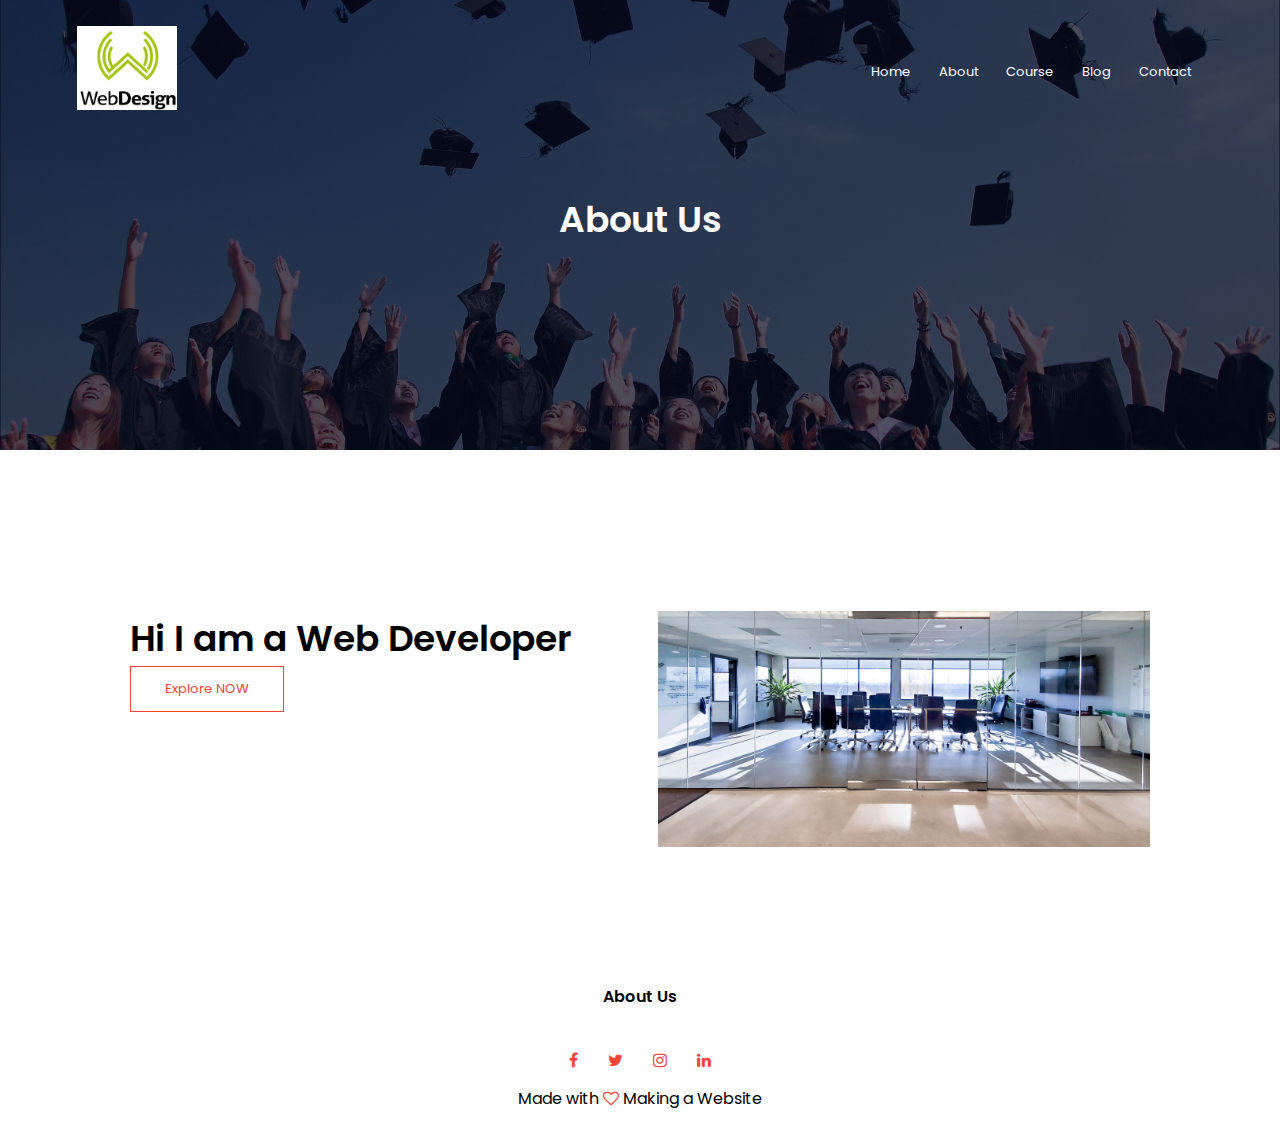
<file: about.html>
<!DOCTYPE html>
<html>
<head>
   <meta name="viewport" content="with=device-width, initial-scale=1.0">
    <title>Website Om</title>
    <link rel="stylesheet" href="style.css">
    <link rel="preconnect" href="https://fonts.gstatic.com">
    <link href="https://fonts.googleapis.com/css2?family=Poppins:wght@100;200;300;400;600;700&display=swap" rel="stylesheet">
    <link rel="stylesheet" href="https://stackpath.bootstrapcdn.com/font-awesome/4.7.0/css/font-awesome.min.css">
</head>
<body>
    <section class="sub-header">
        <nav>
            <a href="index.html"><img src="images/logo.png"></a>
            <div class="nav-links" id="navLinks">
                <i class="fa fa-times" onclick="hideMenu()"></i>
                <ul>
                    <li><a href="index.html">Home</a></li>
                    <li><a href="about.html">About</a></li>
                    <li><a href="course.html">Course</a></li>
                    <li><a href="blog.html">Blog</a></li>
                    <li><a href="contact.html">Contact</a></li>
                </ul>
            </div> 
            <i class="fa fa-bars" onclick="showMenu()"></i>
        </nav>
        <h1>About Us</h1>
</section>

<section class="about-us">
    <div class="row">
        <div class="about-col">
            <h1>Hi I am a Web Developer</h1>
            <a href="" class="hero-btn red-btn">Explore NOW</a>

        </div>
        <div class="about-col">
            <img src="images/about.jpg">
        </div>

    </div>

</section>

<section class="footer">
    <h4>About Us</h4>
    <div class="icons">
        <i class="fa fa-facebook"></i>
        <i class="fa fa-twitter"></i>
        <i class="fa fa-instagram"></i>
        <i class="fa fa-linkedin"></i>
    </div>
    <p>Made with  <i class="fa fa-heart-o"></i> Making a Website</p>
</section>

<script>
    var navLinks = document.getElementById("navLinks");

    function showMenu(){
        navLinks.style.right = "0"
    }
    function hideMenu(){
        navLinks.style.right = "-200px"
    }

</script>
        
</body>
</html>
</file>
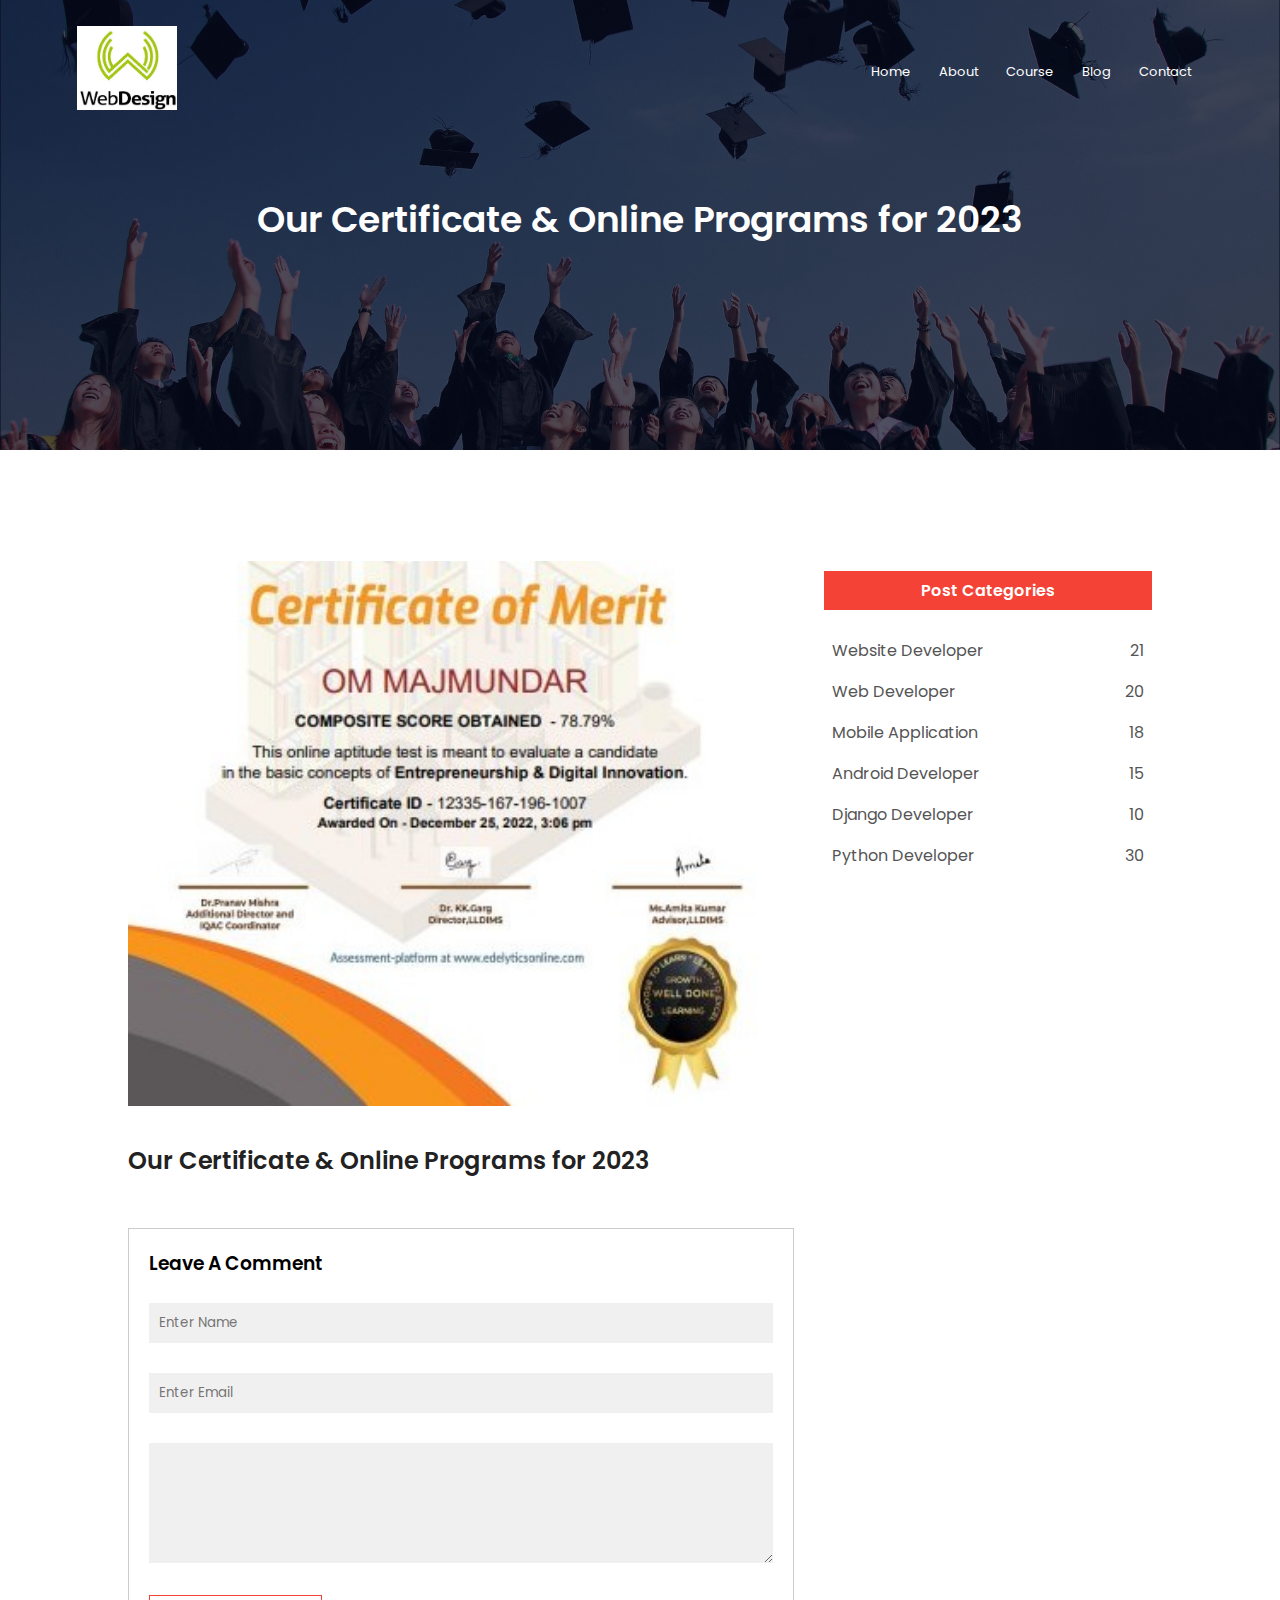
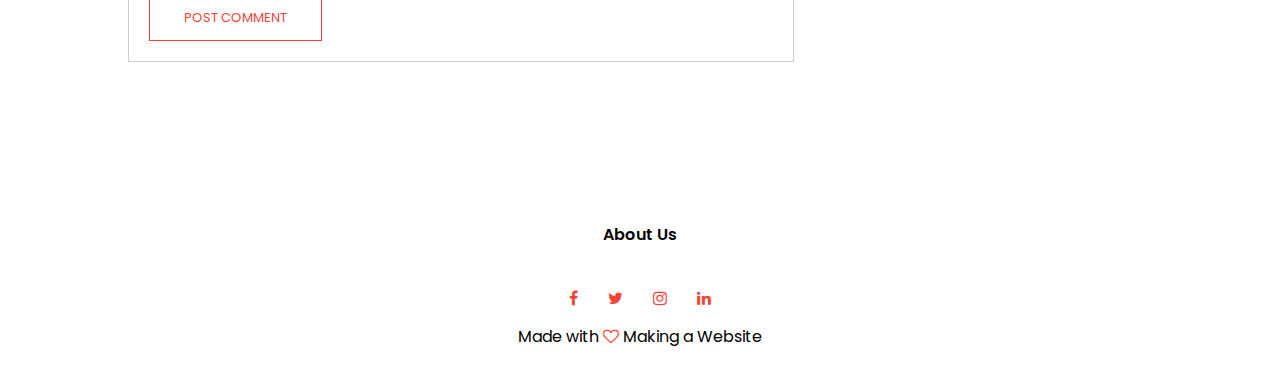
<file: blog.html>
<!DOCTYPE html>
<html>
<head>
   <meta name="viewport" content="with=device-width, initial-scale=1.0">
    <title>Website Om</title>
    <link rel="stylesheet" href="style.css">
    <link rel="preconnect" href="https://fonts.gstatic.com">
    <link href="https://fonts.googleapis.com/css2?family=Poppins:wght@100;200;300;400;600;700&display=swap" rel="stylesheet">
    <link rel="stylesheet" href="https://stackpath.bootstrapcdn.com/font-awesome/4.7.0/css/font-awesome.min.css">
</head>
<body>
    <section class="sub-header">
        <nav>
            <a href="index.html"><img src="images/logo.png"></a>
            <div class="nav-links" id="navLinks">
                <i class="fa fa-times" onclick="hideMenu()"></i>
                <ul>
                    <li><a href="index.html">Home</a></li>
                    <li><a href="about.html">About</a></li>
                    <li><a href="course.html">Course</a></li>
                    <li><a href="blog.html">Blog</a></li>
                    <li><a href="contact.html">Contact</a></li>
                </ul>
            </div> 
            <i class="fa fa-bars" onclick="showMenu()"></i>
        </nav>
        <h1>Our Certificate & Online Programs for 2023</h1>
</section>

<section class="blog-content">
    <div class="row">
        <div class="blog-left">
            <img src="images/certificate.jpg">
            <h2>Our Certificate & Online Programs for 2023</h2>
            <div class="comment-box">

                <h3>Leave A Comment</h3>

                <form class="comment-form">
                    <input type="text" placeholder="Enter Name">
                    <input type="email" placeholder="Enter Email">
                    <textarea rows="5" placeholder="Your Comment">
                    </textarea>
                    <button type="submit" class="hero-btn red-btn">POST
                    COMMENT</button>
                </form>

            </div>
        </div>
        <div class="blog-right">
            <h3>Post Categories</h3>
            <div>
                <span>Website Developer</span>
                <span>21</span>
            </div>
            <div>
                <span>Web Developer</span>
                <span>20</span>
            </div>
            <div>
                <span>Mobile Application</span>
                <span>18</span>
            </div>
            <div>
                <span>Android Developer</span>
                <span>15</span>
            </div>
            <div>
                <span>Django Developer</span>
                <span>10</span>
            </div>
            <div>
                <span>Python Developer</span>
                <span>30</span>
            </div>
        </div>
    </div>
</section>

<section class="footer">
    <h4>About Us</h4>
    <div class="icons">
        <i class="fa fa-facebook"></i>
        <i class="fa fa-twitter"></i>
        <i class="fa fa-instagram"></i>
        <i class="fa fa-linkedin"></i>
    </div>
    <p>Made with  <i class="fa fa-heart-o"></i> Making a Website</p>
</section>

<script>
    var navLinks = document.getElementById("navLinks");

    function showMenu(){
        navLinks.style.right = "0"
    }
    function hideMenu(){
        navLinks.style.right = "-200px"
    }

</script>
        
</body>
</html>
</file>
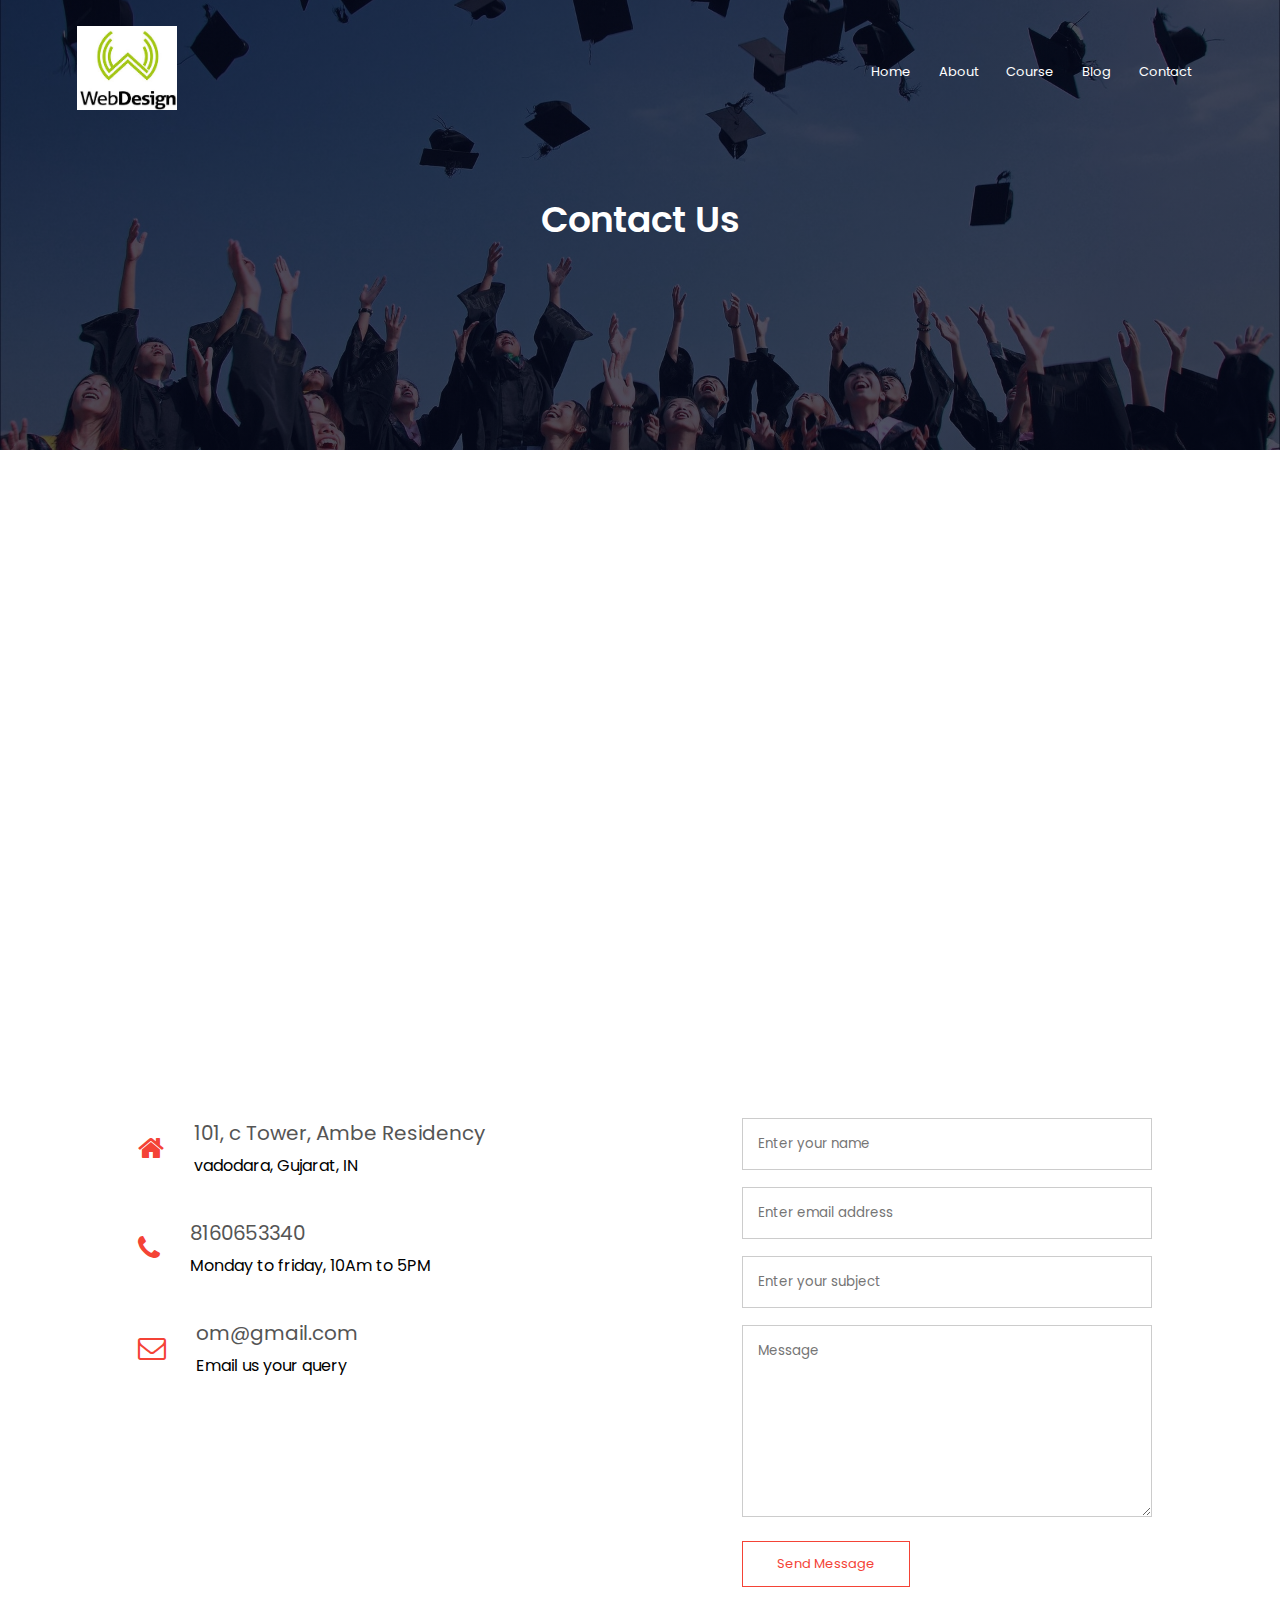
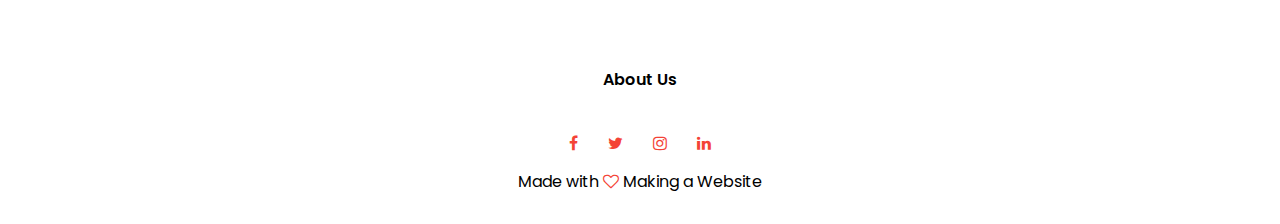
<file: contact.html>
<!DOCTYPE html>
<html>
<head>
   <meta name="viewport" content="with=device-width, initial-scale=1.0">
    <title>Website Om</title>
    <link rel="stylesheet" href="style.css">
    <link rel="preconnect" href="https://fonts.gstatic.com">
    <link href="https://fonts.googleapis.com/css2?family=Poppins:wght@100;200;300;400;600;700&display=swap" rel="stylesheet">
    <link rel="stylesheet" href="https://stackpath.bootstrapcdn.com/font-awesome/4.7.0/css/font-awesome.min.css">
</head>
<body>
    <section class="sub-header">
        <nav>
            <a href="index.html"><img src="images/logo.png"></a>
            <div class="nav-links" id="navLinks">
                <i class="fa fa-times" onclick="hideMenu()"></i>
                <ul>
                    <li><a href="index.html">Home</a></li>
                    <li><a href="about.html">About</a></li>
                    <li><a href="course.html">Course</a></li>
                    <li><a href="blog.html">Blog</a></li>
                    <li><a href="contact.html">Contact</a></li>
                </ul>
            </div> 
            <i class="fa fa-bars" onclick="showMenu()"></i>
        </nav>
        <h1>Contact Us</h1>
</section>

<section class="location">
    <iframe src="https://www.google.com/maps/embed?pb=!1m18!1m12!1m3!1d236213.54118006042!2d73.008274598
    71189!3d22.322019365445758!2m3!1f0!2f0!3f0!3m2!1i1024!2i768!4f13.1!3m3!1m2!1s0x395fc8ab91a3ddab%3A0x
    ac39d3bfe1473fb8!2sVadodara%2C%20Gujarat!5e0!3m2!1sen!2sin!4v1703937206314!5m2!1sen!2sin" width="600"
    height="450" style="border:0;" allowfullscreen="" loading="lazy" referrerpolicy="no-referrer-when-do
    wngrade"></iframe>

</section>

<section class="contact-us">

    <div class="row">
    <div class="contact-col">
            <div>
                <i class="fa fa-home"></i>
                <span>
                    <h5>101, c Tower, Ambe Residency</h5>
                    <p>vadodara, Gujarat, IN</p>
                </span>
            </div>
            <div>
                <i class="fa fa-phone"></i>
                <span>
                    <h5>8160653340</h5>
                    <p>Monday to friday, 10Am to 5PM</p>
                </span>
            </div>
            <div>
                <i class="fa fa-envelope-o"></i>
                <span>
                    <h5>om@gmail.com</h5>
                    <p>Email us your query</p>
                </span>
            </div>
    </div>
    <div class="contact-col">
            <form action="form-handler.php" method="post">
                <input type="text" name="name" placeholder="Enter your name" required>
                <input type="email" name="email" placeholder="Enter email address" required>
                <input type="text" name="subject" placeholder="Enter your subject" required>
                <textarea rows="8" name="message" placeholder="Message" required></textarea>
                <button type="submit" class="hero-btn red-btn">Send Message</button>
            </form>

    </div>
    </div>
  
</section>

<section class="footer">
    <h4>About Us</h4>
    <div class="icons">
        <i class="fa fa-facebook"></i>
        <i class="fa fa-twitter"></i>
        <i class="fa fa-instagram"></i>
        <i class="fa fa-linkedin"></i>
    </div>
    <p>Made with  <i class="fa fa-heart-o"></i> Making a Website</p>
</section>

<script>
    var navLinks = document.getElementById("navLinks");

    function showMenu(){
        navLinks.style.right = "0"
    }
    function hideMenu(){
        navLinks.style.right = "-200px"
    }

</script>
        
</body>
</html>
</file>
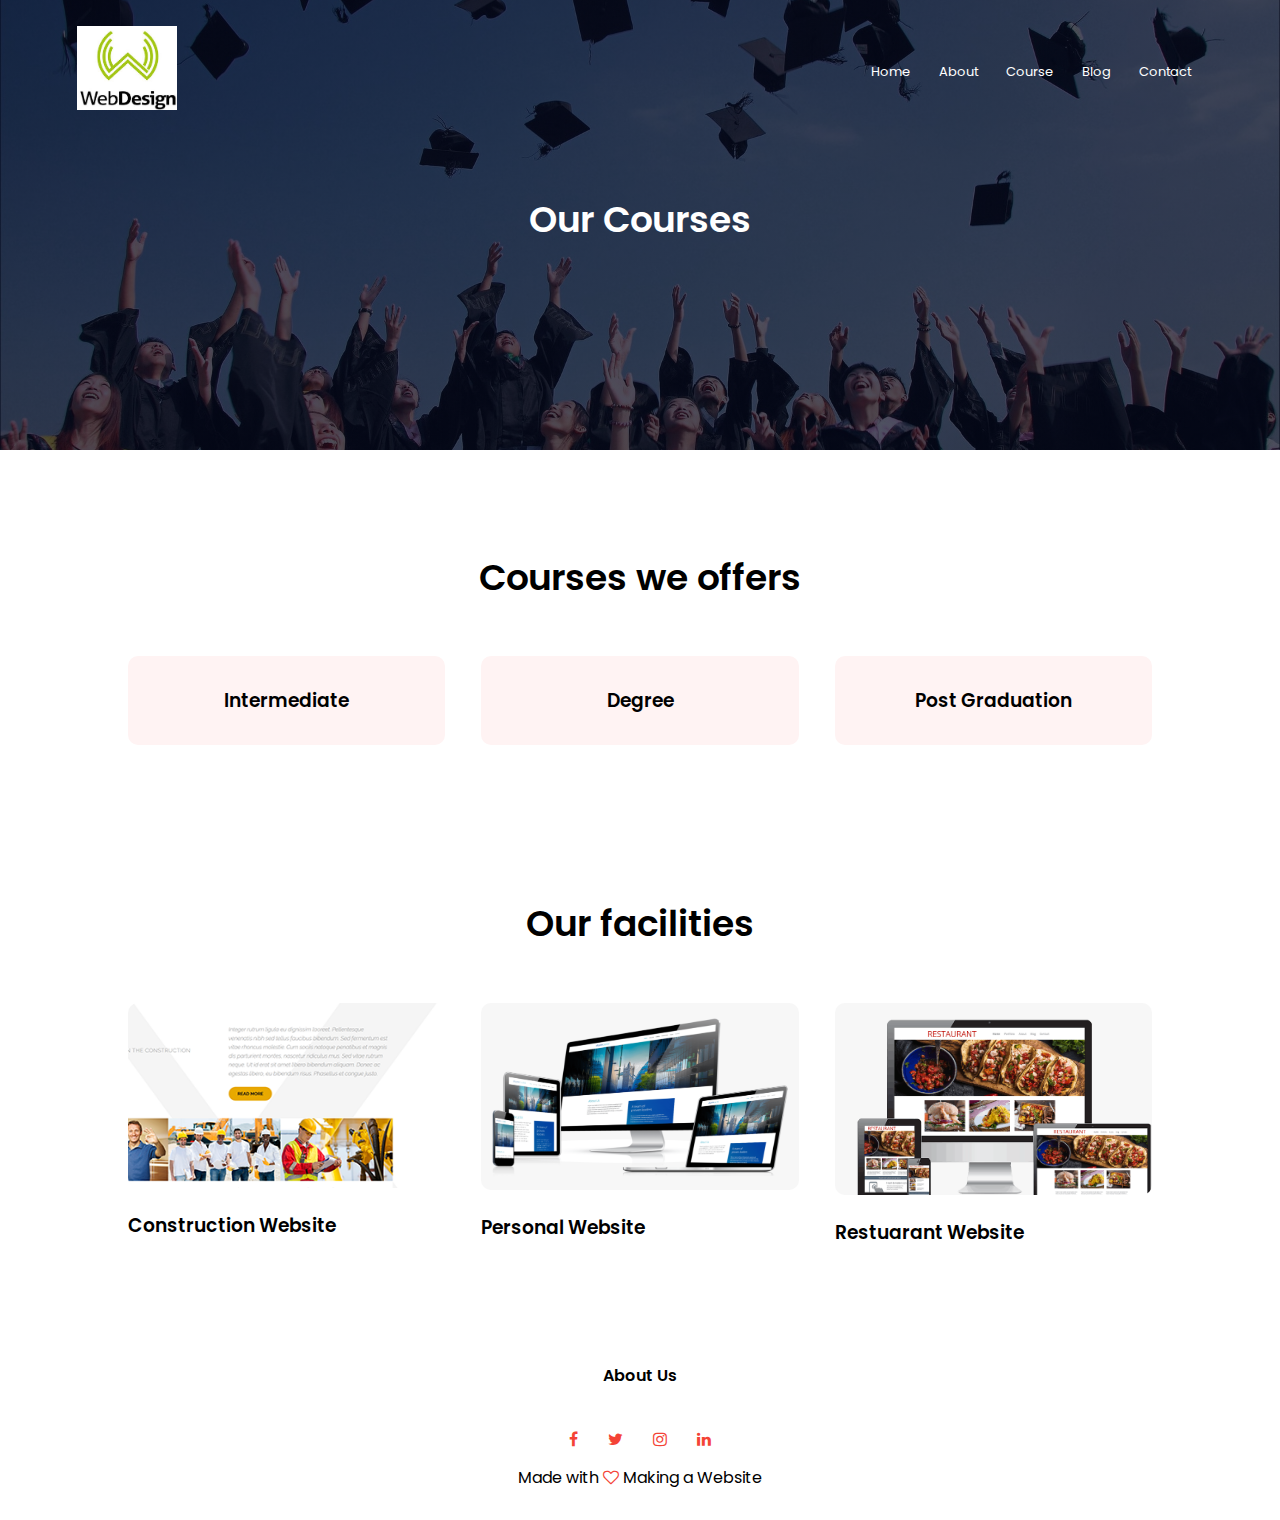
<file: course.html>
<!DOCTYPE html>
<html>
<head>
   <meta name="viewport" content="with=device-width, initial-scale=1.0">
    <title>Website Om</title>
    <link rel="stylesheet" href="style.css">
    <link rel="preconnect" href="https://fonts.gstatic.com">
    <link href="https://fonts.googleapis.com/css2?family=Poppins:wght@100;200;300;400;600;700&display=swap" rel="stylesheet">
    <link rel="stylesheet" href="https://stackpath.bootstrapcdn.com/font-awesome/4.7.0/css/font-awesome.min.css">
</head>
<body>
    <section class="sub-header">
        <nav>
            <a href="index.html"><img src="images/logo.png"></a>
            <div class="nav-links" id="navLinks">
                <i class="fa fa-times" onclick="hideMenu()"></i>
                <ul>
                    <li><a href="index.html">Home</a></li>
                    <li><a href="about.html">About</a></li>
                    <li><a href="course.html">Course</a></li>
                    <li><a href="blog.html">Blog</a></li>
                    <li><a href="contact.html">Contact</a></li>
                </ul>
            </div> 
            <i class="fa fa-bars" onclick="showMenu()"></i>
        </nav>
        <h1>Our Courses</h1>
</section>

<section class="Course">
    <h1>Courses we offers</h1>

    <div class="row">
        <div class="course-col">
            <h3>Intermediate</h3>
        </div>
    <div class="course-col">
            <h3>Degree</h3>
        </div>
    <div class="course-col">
            <h3>Post Graduation</h3>
        </div>
    </div>
</section>

<section class="facilities">
    <h1>Our facilities</h1>

    <div class="row">
        <div class="facilities-col">
            <img src="images/construction.png">
            <h3>Construction Website</h3>
        </div>
        <div class="facilities-col">
            <img src="images/personal.png">
            <h3>Personal Website</h3>
        </div>
        <div class="facilities-col">
            <img src="images/Restuarant.png">
            <h3>Restuarant Website</h3>
        </div>
    </div>

</section>

<section class="footer">
    <h4>About Us</h4>
    <div class="icons">
        <i class="fa fa-facebook"></i>
        <i class="fa fa-twitter"></i>
        <i class="fa fa-instagram"></i>
        <i class="fa fa-linkedin"></i>
    </div>
    <p>Made with  <i class="fa fa-heart-o"></i> Making a Website</p>
</section>

<script>
    var navLinks = document.getElementById("navLinks");

    function showMenu(){
        navLinks.style.right = "0"
    }
    function hideMenu(){
        navLinks.style.right = "-200px"
    }

</script>
        
</body>
</html>
</file>
<file: style.css>
*{
    margin: 0;
    padding: 0;
    font-family: 'poppins', sans-serif;
}
.header{
    min-height: 100vh;
    width: 100%;
    background-image: linear-gradient(rgba(4,9,30,0.7),rgba(4,9,30,0.7)),url(images/banner.png);
    background-position: center;
    background-size: cover;
    position: relative;
}
nav{
    display: flex;
    padding: 2% 6%;
    justify-content: space-between;
    align-items: center;
}
nav img{
    width: 100px;

}
.nav-links{
    flex: 1;
    text-align: right;
}
.nav-links ul li{
    list-style: none;
    display: inline-block;
    padding: 8px 12px;
    position: relative;
}
.nav-links ul li a{
    color: #fff;
    text-decoration: none;
    font-size: 13px;
}
.nav-links ul li::after{
    content: '';
    width: 0%;
    height: 2px;
    background: #f44336;
    display: block;
    margin: auto;
    transition: 0.5s;
}
.nav-links ul li:hover::after{
    width: 100%;
}
.text-box{
    width: 90%;
    color:#fff;
    position: absolute;
    top: 50%;
    left: 50%;
    transform: translate(-50%,-50%);
    text-align: center;
}
.text-box h1{
    font-size: 62px;

}
.text-box p{
    margin: 10px 0 40px;
    font-size: 14px;
    color: #fff;
}
.hero-btn{
    display: inline-block;
    text-decoration: none;
    color: #fff;
    border: 1px solid #fff;
    padding: 12px 34px;
    font-size: 13px;
    background: transparent;
    position: relative;
    cursor: pointer;
}
.hero-btn:hover{
    border: 1px solid #f44336;
    background: #f44336;
    transition: 1s;
}

nav .fa {
    display: none;
}

@media(max-width: 700px){
    .text-box h1{
        font-size: 20px;    
    }
    .nav-links ul li{
        display: block;
    }
    .nav-links{
        position: fixed;
        background: #f44336;
        height: 100vh;
        width: 200px;
        top: 0;
        right: -200px;
        text-align: left;
        z-index: 2;
        transition: 1s;
    }
    nav .fa{
        display: block;
        color: #fff;
        margin: 10px;
        font-size: 22px;
        cursor: pointer;
    }
    .nav-links ul{
        padding: 30px;

    }
    
}
.Course{
    width: 80%;
    margin: auto;
    text-align: center;
    padding-top: 100px;

}
h1{
    font-size: 36px;
    font-weight: 600;
}
.row{
    margin-top: 5%;
    display: flex;
    justify-content: space-between;
}
.course-col{
    flex-basis: 31%;
    background: #fff3f3;
    border-radius: 10px;
    margin-bottom: 5%;
    padding: 20px 12px;
    box-sizing: border-box;
    transition: 0.5s;
}
h3{
    text-align: center;
    font-weight: 600;
    margin: 10px 0;
}
.course-col:hover{
    box-shadow: 0 0 20px 0px rgba(0,0,0,0.2); 
}
@media(max-width:700px){
    .row{
        flex-direction: column;
    }
}

.Campus{
    width: 80%;
    margin: auto;
    text-align: center;
    padding-top: 50px;
}
.Campus-col{
    flex-basis: 32%;
    border-radius: 10px;
    margin-bottom: 30px;
    position: relative;
    overflow: hidden;
}
.Campus-col img{
    width: 100%;
    display: block;
}
.layer{
    background: transparent;
    height: 100%;
    width: 100%;
    position: absolute;
    top: 0;
    left: 0;
    transition: 0.5s;
}
.layer:hover{
    background: rgb(226,0,0,0.7);
}
.layer h3{
    width: 100%;
    font-weight: 500;
    color: #fff;
    font-size: 26px;
    bottom: 0;
    left: 50%;
    transform: translate(-50%);
    position: absolute;
    opacity: 0;
    transition: 0.5s;
}
.layer:hover h3{
    bottom: 49%;
    opacity: 1;

}
.facilities{
    width: 80%;
    margin: auto;
    text-align: center;
    padding-top: 100px;

}
.facilities-col{
    flex-basis: 31%;
    border-radius: 10px;
    margin-bottom: 5%;
    text-align: left;
}
.facilities-col img{
    width: 100%;
    border-radius: 10px;
}
.facilities-col h3{
    margin-top: 16px;
    margin-bottom: 15px;
    text-align: left;
}
.testimonial{
    width: 80%;
    margin: auto;
    padding-top: 100px;
    text-align: center;
}
.testimonial-col{
    flex-basis: 44%;
    border-radius: 10px;
    margin-bottom: 5%;
    text-align: left;
    background: #fff3f3;
    padding: 25px;
    cursor: pointer;
    display: flex;
}
.testimonial-col img{
    height: 40px;
    margin-left: 5px;
    margin-right: 30px;
    border-radius: 50%;
}
.testimonial-col h3{
    margin-top: 15px;
    text-align: left;
}
.testimonial-col .fa{
    color: #f44336;
}
@media(max-width: 700px){
    .testimonial-col img{
        margin-left: 0px;
        margin-right: 15px;
    }
}
.cta{
    margin: 100px auto;
    width: 80%;
    background-image: linear-gradient(rgba(0,0,0,0.7),rgba(0,0,0,0.7)),url(images/banner2.jpg;);
    background-position: center;
    background-size: cover;
    border-radius: 10px;
    text-align: center;
    padding: 100px 0;
}
.cta h1{
    color: #fff;
    margin-bottom: 40px;
    padding: 0;
}
@media(max-width: 700px){
    .cta h1{
        font-size: 24px;
    }
}
.footer{
    width: 100%;
    text-align: center;
    padding: 30px 0;

}
.footer h4{
    margin-bottom: 25px;
    margin-top: 20px;
    font-weight: 600;
}
.icons .fa{
    color: #f44336;
    margin: 0 13px;
    cursor: pointer;
    padding: 18px 0;
}
.fa-heart-o{
    color: #f44336;
}

.sub-header{
    height: 50vh;
    width: 100%;
    background-image: linear-gradient(rgba(4,9,30,0.7),rgba(4,9,30,0.7)),url(images/background.jpg);
    background-position: center;
    background-size: cover;
    text-align: center;
    color: #fff;

}
.sub-header h1{
    margin-top: 50px;
}
.about-us{
    width: 80%;
    margin: auto;
    padding-top: 80px;
    padding-bottom: 50px;
}
.about-col{
    flex-basis: 48%;
    padding: 30px 2px;
}
.about-col img{
    width: 100%;
}
.about-col h1{
    padding-top: 0;

}
.red-btn{
    border: 1px solid #f44336;
    background: transparent;
    color: #f44336;
}
.red-btn:hover{
    color: #fff;
}
.blog-content{
    width: 80%;
    margin: auto;
    padding: 60px 0;
}
.blog-left{
    flex-basis: 65%;
}
.blog-left img{
    width: 100%;
}
.blog-left h2{
    color: #222;
    font-weight: 600;
    margin: 30px 0;
}
.blog-right{
    flex-basis: 32%;
}
.blog-right h3{
    background: #f44336;
    color: #fff;
    padding: 7px 0;
    font-size: 16px;
    margin-bottom: 20px;
}
.blog-right div{
    display: flex;
    align-items: center;
    justify-content: space-between;
    color: #555;
    padding: 8px;
    box-sizing: border-box;
}
.comment-box{
    border: 1px solid #ccc;
    margin: 50px 0;
    padding: 10px 20px;
}
.comment-box h3{
    text-align: left;
}
.comment-form input, .comment-form textarea{
    width: 100%;
    padding: 10px;
    margin: 15px 0;
    box-sizing: border-box;
    border: none;
    outline: none;
    background: #f0f0f0;
}
.comment-form button{
    margin: 10px 0;
}

@media(max-width: 700px){
    .sub-header h1{
        font-size: 24px;
    }
}

.location{
    width: 80%;
    margin: auto;
    padding: 80px 0;
}
.location iframe{
    width: 100%
}
.contact-us{
    width: 80%;
    margin: auto;
}
.contact-col{
    flex-basis: 40%;
    margin-bottom: 30px;
}
.contact-col div{
    display: flex;
    align-items: center;
    margin-bottom: 40px;
}
.contact-col div .fa{
    font-size: 28px;
    color: #f44336;
    margin: 10px;
    margin-right: 30px;
}
.contact-col div p{
    padding: 0;
}
.contact-col div h5{
    font-size: 20px;
    margin-bottom: 5px;
    color: #555;
    font-weight: 400;
}
.contact-col input, .contact-col textarea{
    width: 100%;
    padding: 15px;
    margin-bottom: 17px;
    border: 1px solid #ccc;
    box-sizing: border-box;
    outline: none;
}
</file>
